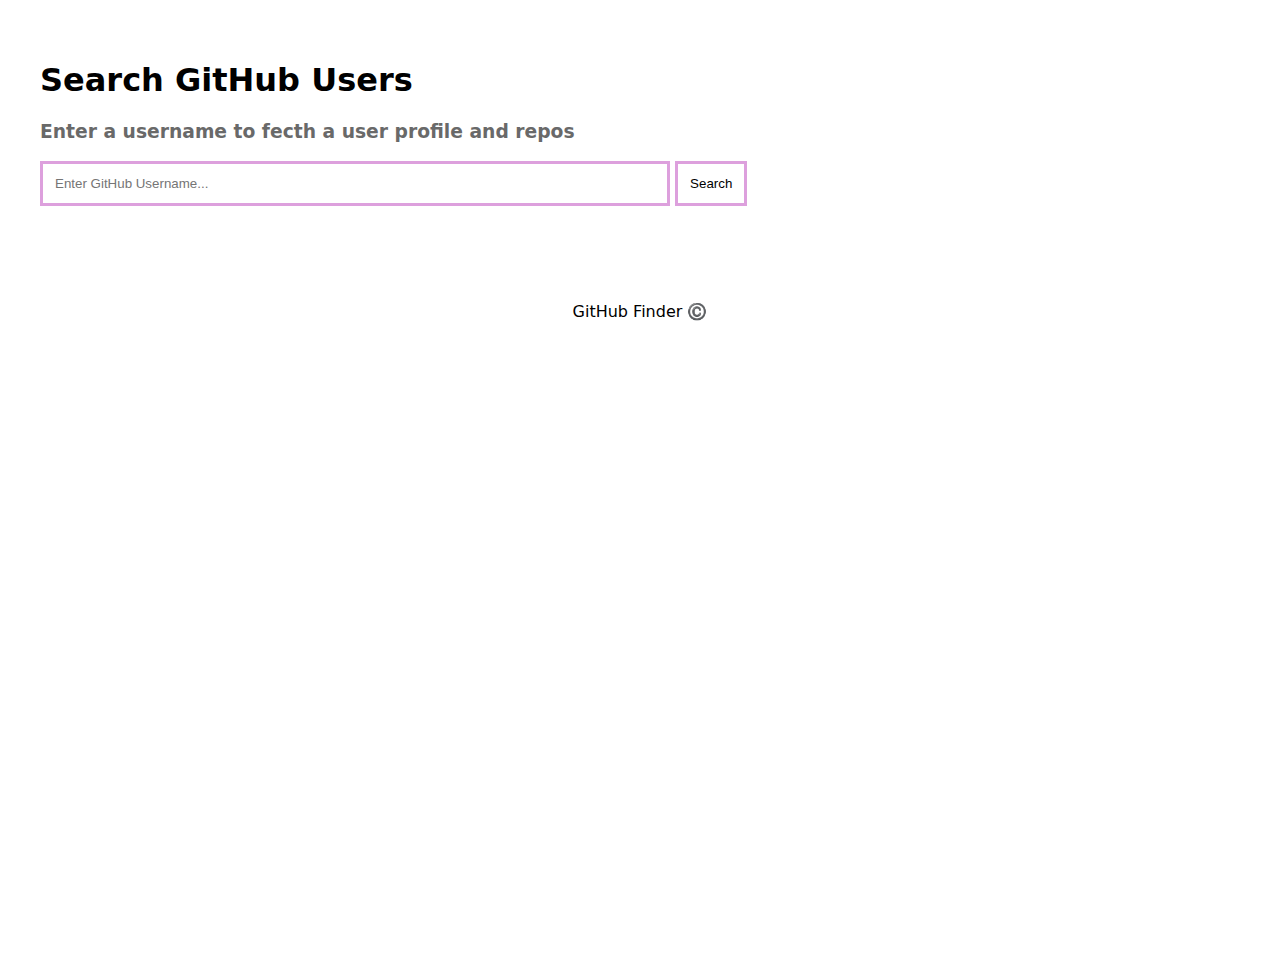
<file: index.html>
<!DOCTYPE html>
<html lang="en">
  <head>
    <meta charset="UTF-8" />
    <meta name="viewport" content="width=device-width, initial-scale=1.0" />
    <title>Github Finder</title>
    <link rel="stylesheet" href="style.css" />
  </head>
  <body>
    <h1 class="main_title">Search GitHub Users</h1>
    <h3 class="sub_title">
      Enter a username to fecth a user profile and repos
    </h3>
    <input
      type="text"
      id="username"
      placeholder="Enter GitHub Username..."
      class="username_input"
    />
    <button id="search-button">Search</button>

    <div class="user-info" id="user-info"></div>
    <div class="latest-repo" id="latest-repo"></div>

    <footer>GitHub Finder ©️</footer>
    <script src="main.js"></script>
  </body>
</html>
</file>
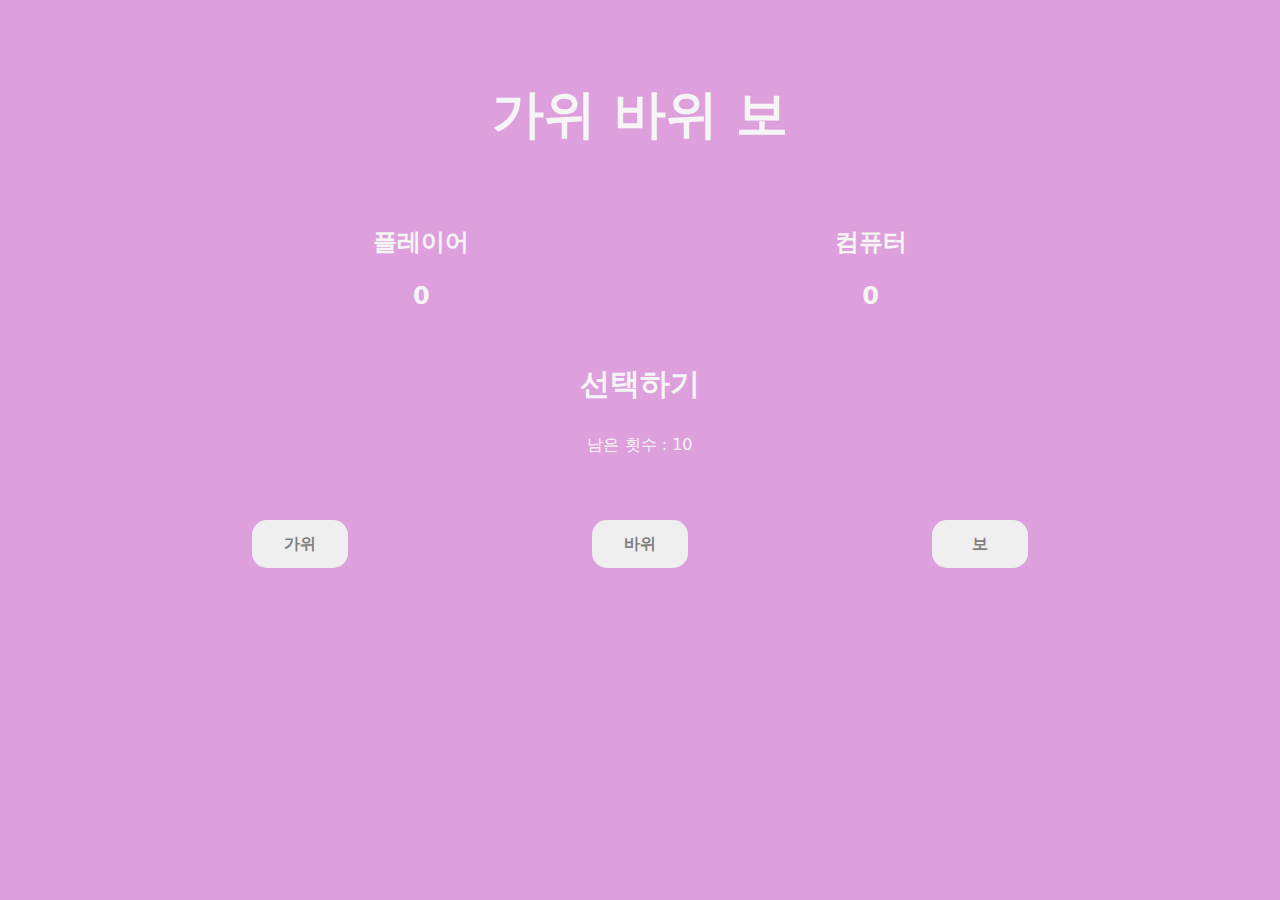
<file: mission2/index.html>
<!DOCTYPE html>
<html lang="en">
  <head>
    <meta charset="UTF-8" />
    <meta name="viewport" content="width=device-width, initial-scale=1.0" />
    <title>Rock Scissors Paper Game</title>
    <link rel="stylesheet" href="style.css" />
  </head>
  <body>
    <p class="title">가위 바위 보</p>
    <div class="info_container">
      <div class="player info">
        <p>플레이어</p>
        <p class="player_score">0</p>
      </div>
      <div class="computer info">
        <p>컴퓨터</p>
        <p class="computer_score">0</p>
      </div>
    </div>
    <div class="play">
      <p class="choice">선택하기</p>
      <p>남은 횟수 : <span class="play_count">10</span></p>
      <div class="btn_container">
        <button id="0">가위</button>
        <button id="1">바위</button>
        <button id="2">보</button>
      </div>
      <p class="play_result"></p>
    </div>
    <div class="end hidden">
      <p class="end_comment">게임 종료!</p>
      <p class="end_result"></p>
      <button class="replay">다시 시작</button>
    </div>
    <script src="main.js"></script>
  </body>
</html>
</file>
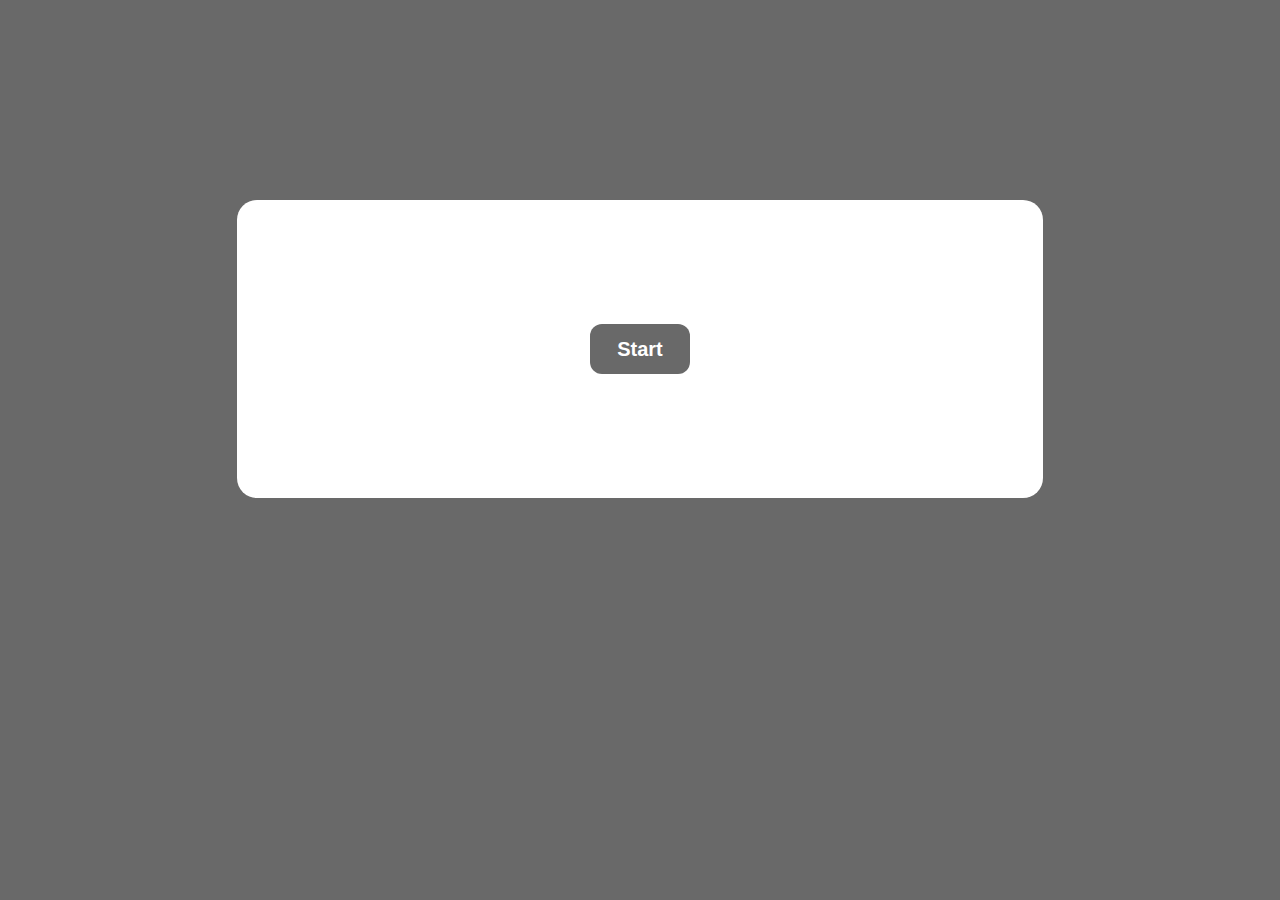
<file: mission3/index.html>
<!DOCTYPE html>
<html lang="en">
  <head>
    <meta charset="UTF-8" />
    <meta name="viewport" content="width=device-width, initial-scale=1.0" />
    <title>Quiz App</title>
    <link rel="stylesheet" href="style.css" />
  </head>
  <body>
    <div class="container">
      <p class="expression hidden"></p>
      <div class="button_container">
        <button id="no_answer" class="answer hidden">정답이 없습니다.</button>
      </div>
      <button class="start">Start</button>
      <button class="next hidden">Next</button>
      <button class="restart hidden">Restart</button>
    </div>
    <script src="main.js"></script>
  </body>
</html>
</file>
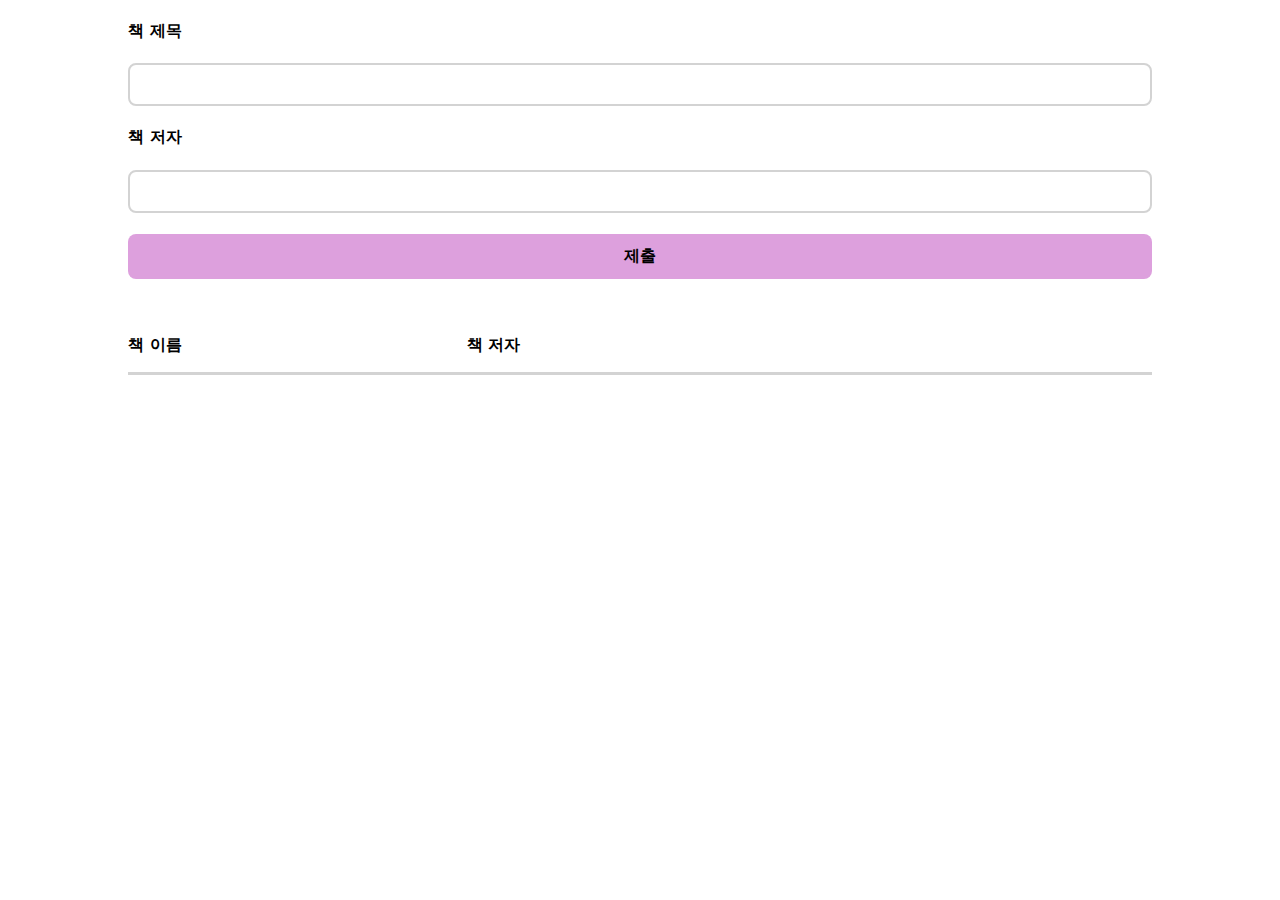
<file: mission4/index.html>
<!DOCTYPE html>
<html lang="en">
  <head>
    <meta charset="UTF-8" />
    <meta name="viewport" content="width=device-width, initial-scale=1.0" />
    <title>Book List</title>
    <link rel="stylesheet" href="style.css" />
  </head>
  <body>
    <form class="container">
      <label for="title">책 제목</label>
      <input id="title" type="text" />
      <label for="author">책 저자</label>
      <input id="author" type="text" />
      <button type="submit" class="submit_btn">제출</button>
    </form>
    <br />
    <div class="list">
      <div class="list_container">
        <p class="main">책 이름</p>
        <p class="main">책 저자</p>
        <button class="hidden_item">x</button>
      </div>
    </div>
    <script src="main.js"></script>
  </body>
</html>
</file>
<file: style.css>
body {
  font-family: system-ui, -apple-system, BlinkMacSystemFont, "Segoe UI", Roboto,
    Oxygen, Ubuntu, Cantarell, "Open Sans", "Helvetica Neue", sans-serif;
  margin: 20px;
  padding: 20px;
  height: 100vh;
}

.sub_title {
  color: dimgray;
}

.username_input {
  border: 3px solid plum;
  padding: 12px;
  width: 50%;
  outline: none;
}

#search-button {
  padding: 12px;
  border: 3px solid plum;
  outline: none;
  background: none;
  cursor: pointer;
}

footer {
  text-align: center;
  padding: 24px 0;
}

.error_message {
  background-color: rgb(212, 66, 66);
  color: white;
  padding: 16px;
  border-radius: 4px;
}

.user_img {
  width: 21rem;
  border-radius: 100%;
}

.view_profile_btn {
  background-color: plum;
  text-decoration: none;
  color: white;
  width: 340px;
  padding: 12px 0;
  border: none;
  border-radius: 2rem;
  font-size: 16px;
  cursor: pointer;
  margin-top: 16px;
}

.view_profile_btn:hover {
  background-color: rgb(218, 126, 218);
}

.container1 {
  display: flex;
}

.container2 {
  display: flex;
  flex-direction: column;
  margin-left: 6rem;
}

.tag_container {
  display: flex;
}

.public_repos {
  background-color: plum;
}

.public_gists {
  background-color: rgb(119, 237, 119);
}

.followers {
  background-color: lightseagreen;
}

.following {
  background-color: lightsalmon;
}

.tag {
  margin-right: 8px;
  padding: 4px 8px;
  border-radius: 4px;
  color: white;
}

.info_container {
  display: flex;
  flex-direction: column;
  justify-content: center;
  width: 60rem;
}

.info_container p {
  border: 1px solid lightgray;
  padding: 12px 8px;
  margin: 0;
  width: 70%;
}

.user-info {
  padding: 24px;
}

.list_container {
  border: 1px solid lightgray;
  width: 90%;
  margin: 0 auto;
  padding: 8px 44px;
  display: flex;
  align-items: center;
}

.list_tag_container {
  display: flex;
  width: 100%;
  align-items: center;
  justify-content: center;
}

.repo_name {
  width: 100%;
}

.stars {
  background-color: plum;
  margin-right: 4px;
  color: white;
  border-radius: 4px;
  padding: 4px 8px;
}

.watchers {
  background-color: lightsteelblue;
  margin-right: 4px;
  color: white;
  border-radius: 4px;
  padding: 4px 8px;
}

.forks {
  background-color: lightsalmon;
  margin-right: 4px;
  color: white;
  border-radius: 4px;
  padding: 4px 8px;
}

.latest-repo {
  margin: 24px 0;
}
</file>
<file: mission2/style.css>
body {
  background-color: plum;
  color: whitesmoke;
  font-family: system-ui, -apple-system, BlinkMacSystemFont, "Segoe UI", Roboto,
    Oxygen, Ubuntu, Cantarell, "Open Sans", "Helvetica Neue", sans-serif;
}

.title {
  font-size: 52px;
  font-weight: 800;
  text-align: center;
  margin-top: 5rem;
}

.info_container {
  display: flex;
  justify-content: space-evenly;
}

.info {
  text-align: center;
}

.info p {
  font-weight: 600;
  font-size: 24px;
}

.play p {
  text-align: center;
}

.choice {
  font-size: 30px;
  font-weight: 600;
}

.btn_container {
  display: flex;
  justify-content: space-evenly;
  margin-top: 4rem;
}

.btn_container button {
  width: 6rem;
  height: 3rem;
  border-radius: 15px;
  border-style: none;
  color: gray;
  font-size: 16px;
  font-weight: 600;
}

.btn_container button:hover {
  color: whitesmoke;
  background-color: darkorchid;
}

.play_result {
  font-size: 20px;
  font-weight: 500;
}

.end {
  display: flex;
  flex-direction: column;
  align-items: center;
}

.end_comment {
  font-size: 24px;
  font-weight: 600;
}

.end_result {
  font-size: 32px;
  font-weight: 600;
}

.replay {
  width: 6rem;
  height: 3rem;
  border-radius: 15px;
  border-style: none;
  color: gray;
  font-size: 16px;
  font-weight: 600;
  margin-top: 2rem;
}

.replay:hover {
  color: whitesmoke;
  background-color: darkorchid;
}

.hidden {
  display: none;
}

.win {
  color: blue;
}

.lose {
  color: red;
}

.same {
  color: green;
}
</file>
<file: mission3/style.css>
body {
  font-family: system-ui, -apple-system, BlinkMacSystemFont, "Segoe UI", Roboto,
    Oxygen, Ubuntu, Cantarell, "Open Sans", "Helvetica Neue", sans-serif;
  background-color: dimgray;
}

.container {
  background-color: white;
  width: 60%;
  height: 250px;
  margin: 200px auto;
  border-radius: 20px;
  padding: 24px;
  display: flex;
  flex-direction: column;
  justify-content: center;
}

.expression {
  font-size: 20px;
  font-weight: 700;
  color: black;
}

.button_container {
  width: 95%;
  display: flex;
  flex-wrap: wrap;
}

.answer {
  background-color: dimgray;
  border-style: none;
  padding: 8px;
  border-radius: 12px;
  width: 400px;
  margin-right: 24px;
  margin-bottom: 16px;
  color: white;
}

.next {
  background-color: dimgray;
  border-style: none;
  padding: 8px;
  border-radius: 12px;
  width: 100px;
  height: 50px;
  color: white;
  font-size: 20px;
  font-weight: 700;
  margin: 16px 365px;
}

.restart {
  background-color: dimgray;
  border-style: none;
  padding: 8px;
  border-radius: 12px;
  width: 100px;
  height: 50px;
  color: white;
  font-size: 20px;
  font-weight: 700;
  margin: 16px 365px;
}

.start {
  background-color: dimgray;
  border-style: none;
  border-radius: 12px;
  padding: 8px;
  width: 100px;
  height: 50px;
  color: white;
  font-size: 20px;
  font-weight: 700;
  margin: auto;
}

.hidden {
  display: none;
}

button:hover {
  cursor: pointer;
}

.success {
  background-color: green;
}

.fail {
  background-color: red;
}

.clicked {
  color: black;
}
</file>
<file: mission4/style.css>
body {
  font-family: system-ui, -apple-system, BlinkMacSystemFont, "Segoe UI", Roboto,
    Oxygen, Ubuntu, Cantarell, "Open Sans", "Helvetica Neue", sans-serif;
  margin: 0;
  padding: 0;
  height: 100vh;
}

.container {
  display: flex;
  flex-direction: column;
  width: 80%;
  height: 300px;
  justify-content: space-evenly;
  margin: 0 auto;
}

.container input {
  padding: 12px 16px;
  border-radius: 8px;
  outline: none;
  border: 2px solid lightgrey;
}

.container button {
  text-align: center;
  padding: 12px 4px;
  font-size: 16px;
  border-radius: 8px;
  border: none;
  outline: none;
  background-color: plum;
  font-weight: 600;
}

.container button:hover {
  cursor: pointer;
  background-color: lightgoldenrodyellow;
}

.container label {
  font-weight: 700;
}

.list_container {
  background-color: white;
  width: 80%;
  margin: 0 auto;
  display: flex;
  border-bottom: 3px solid lightgray;
  justify-content: space-between;
}

.list_container p {
  width: 100%;
}
.list_container button {
  width: 100%;
}

.delete {
  background-color: white;
  border: none;
  outline: none;
  color: red;
  font-size: 24px;
}

.delete:hover {
  cursor: pointer;
}

.main {
  font-weight: 600;
}

.hidden_item {
  border: none;
  outline: none;
  background: none;
  color: white;
}

.status_message {
  background-color: rgb(34, 154, 34);
  width: 80%;
  margin: 0 auto;
  padding: 8px;
  color: white;
  text-align: center;
}

.hidden {
  display: none;
}
</file>
